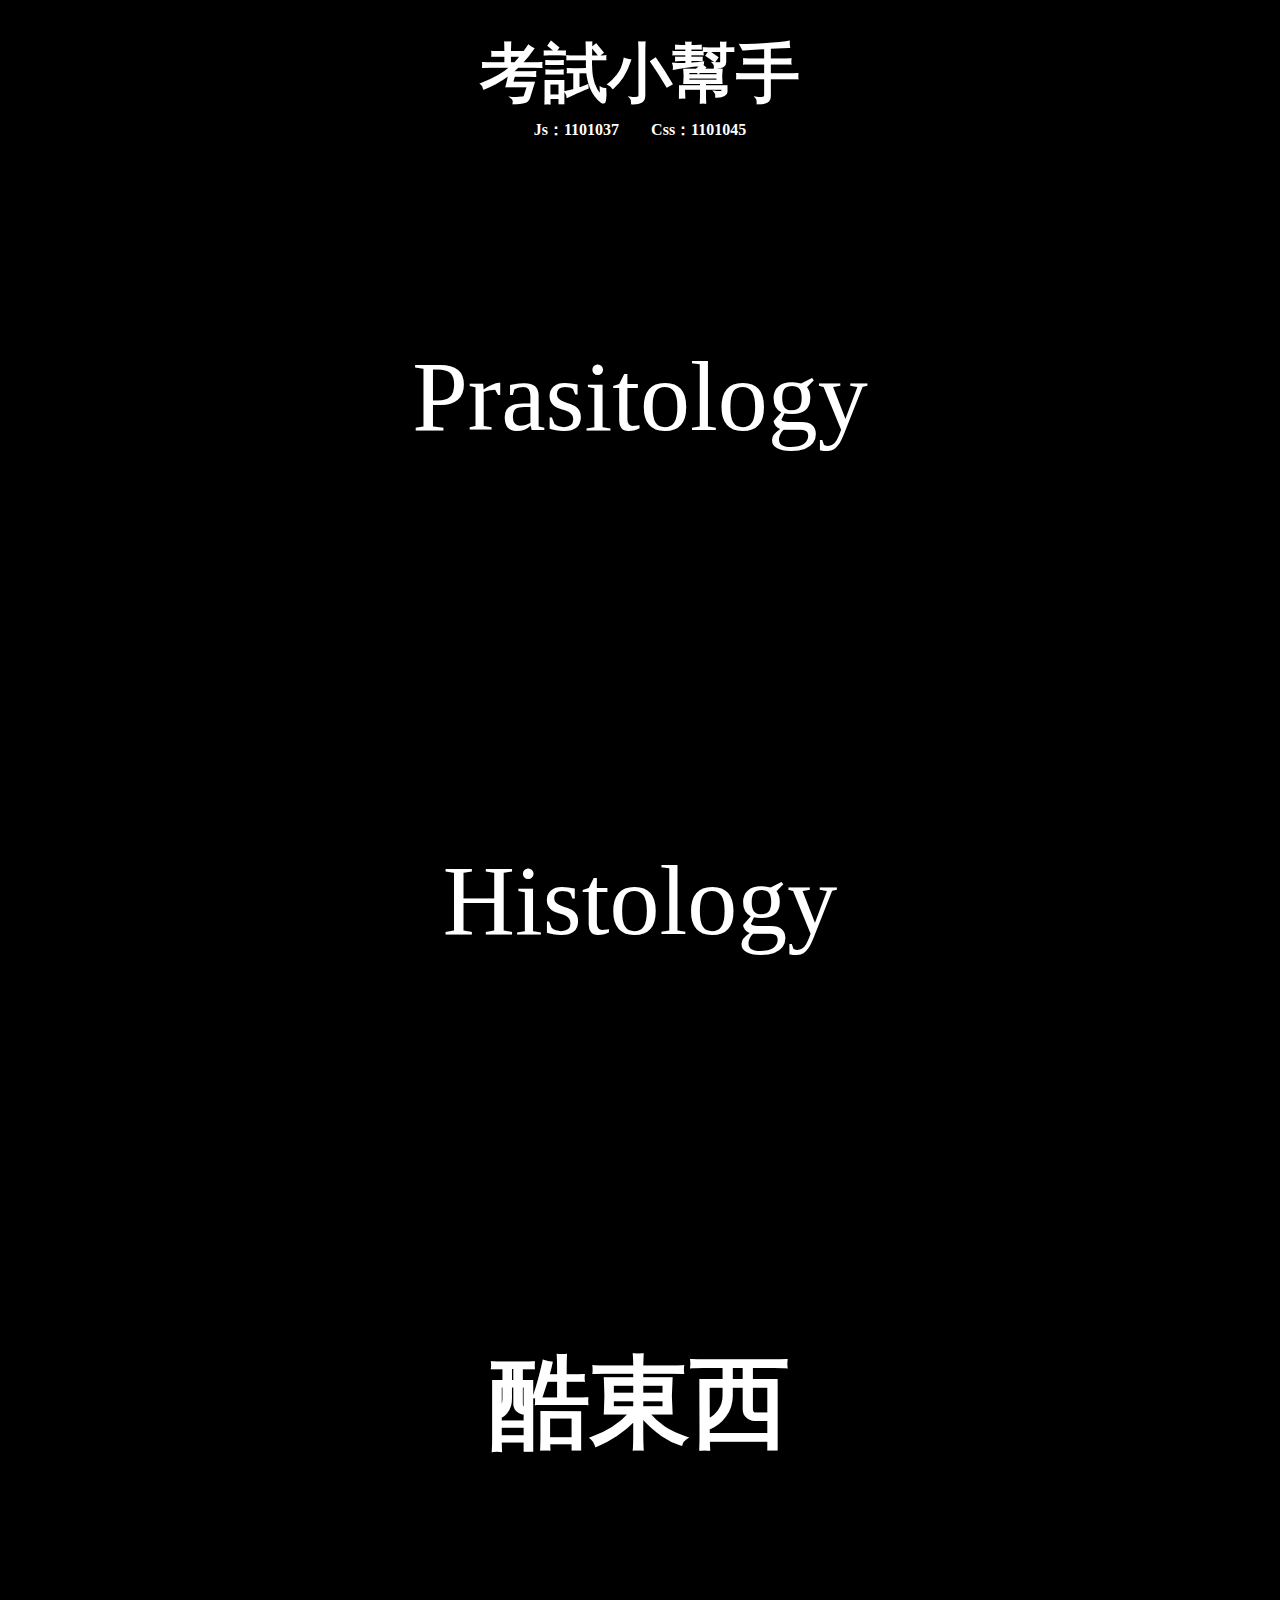
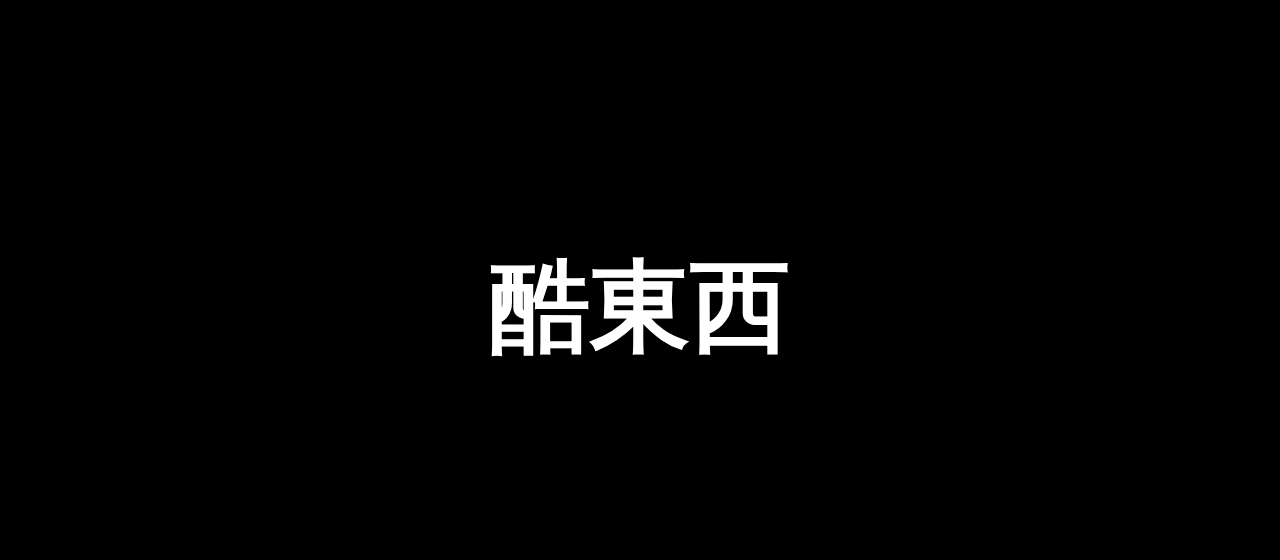
<file: index.html>
<!DOCTYPE html>
<html lang="en">
<head>
<meta charset="UTF-8">
<meta name="viewport" content="width=device-width, initial-scale=1.0">
<title>考試小幫手</title>
<link rel="stylesheet" href="index_css.css">

</head>
<!-- <body style="background-image: url('https://storage.needpix.com/rsynced_images/black-bricks-background.jpg');"> -->
<body style="background-color:black">

<div class="container">
    <h1 style="text-align:center; font-size:400%; color:white"class="main-title";>考試小幫手</h1>
    <h2 style="text-align:center; font-size:100%; color:white"class="sub-title";>Js：1101037&nbsp;&nbsp;&nbsp;&nbsp;&nbsp;&nbsp;&nbsp;&nbsp;Css：1101045</h2>
    <div class="section section1">
        <div class="background-overlay"></div>
        <div class="section-title">Prasitology</div>
        <div class="link-text" style="top:26%;"><a href="http://127.0.0.1:3000/project/parasitology-mid.html" target="_blank">Midterm Ch-En</a></div>
            <!-- 第一條連結，Midterm中翻英 -->
        <div class="link-text" style="top:32%;"><a href="https://www.youtube.com/watch?v=9MCiixIkzUk" target="_blank">Midterm Mock test</a></div>
            <!-- 第二條連結 Midterm跑台 -->
         <div class="link-text" style="top:38%;"><a href="http://127.0.0.1:3000/project/parasitology-fin.html" target="_blank">Finals Ch-En</a></div>
            <!-- 第三條連結 Finals中翻英 -->
        <div class="link-text" style="top:44%;"><a href="https://www.youtube.com/watch?v=9MCiixIkzUk" target="_blank">Finals Mock test</a></div>
            <!-- 第三條連結 Finals跑台 -->
    </div>
    <div class="section section2">
        <div class="background-overlay"></div>
        <div class="section-title">Histology</div>
        <div class="link-text" style="top:26%;"><a href="https://www.youtube.com/watch?v=9MCiixIkzUk" target="_blank">Midterm Ch-En</a></div>
            <!-- 第一條連結，Midterm中翻英 -->
        <div class="link-text" style="top:32%;"><a href="https://www.youtube.com/watch?v=9MCiixIkzUk" target="_blank">Midterm Mock test</a></div>
            <!-- 第二條連結 Midterm跑台 -->
        <div class="link-text" style="top:38%;"><a href="https://www.youtube.com/watch?v=9MCiixIkzUk" target="_blank">Finals Ch-En</a></div>
            <!-- 第三條連結 Finals中翻英 -->
        <div class="link-text" style="top:44%;"><a href="https://www.youtube.com/watch?v=9MCiixIkzUk" target="_blank">Finals Mock test</a></div>
            <!-- 第三條連結 Finals跑台 -->
    </div>
    <div class="section section3">
        <div class="background-overlay"></div>
        <div class="section-title"><b>酷東西</b></div>
        <div class="link-text" style="top:26%;"><a href="https://www.youtube.com/watch?v=dQw4w9WgXcQ" target="_blank">Midterm Ch-En</a></div>
            <!-- 第一條連結，Midterm中翻英 -->
        <div class="link-text" style="top:32%;"><a href="https://www.youtube.com/watch?v=dQw4w9WgXcQ" target="_blank">Midterm Mock test</a></div>
            <!-- 第二條連結 Midterm跑台 -->
        <div class="link-text" style="top:38%;"><a href="https://www.youtube.com/watch?v=dQw4w9WgXcQ" target="_blank">Finals Ch-En</a></div>
            <!-- 第三條連結 Finals中翻英 -->
        <div class="link-text" style="top:44%;"><a href="https://www.youtube.com/watch?v=dQw4w9WgXcQ" target="_blank">Finals Mock test</a></div>
            <!-- 第三條連結 Finals跑台 -->
    </div>
    <div class="section section4">
        <div class="background-overlay"></div>
        <div class="section-title"><b>酷東西</b></div>
        <div class="link-text" style="top:26%;"><a href="https://www.youtube.com/watch?v=_e9yMqmXWo0" target="_blank">Midterm Ch-En</a></div>
            <!-- 第一條連結，Midterm中翻英 -->
        <div class="link-text" style="top:32%;"><a href="https://www.youtube.com/watch?v=_e9yMqmXWo0" target="_blank">Midterm Mock test</a></div>
            <!-- 第二條連結 Midterm跑台 -->
        <div class="link-text" style="top:38%;"><a href="https://www.youtube.com/watch?v=_e9yMqmXWo0" target="_blank">Finals Ch-En</a></div>
            <!-- 第三條連結 Finals中翻英 -->
        <div class="link-text" style="top:44%;"><a href="https://www.youtube.com/watch?v=_e9yMqmXWo0" target="_blank">Finals Mock test</a></div>
            <!-- 第三條連結 Finals跑台 -->
    </div>
</div>

</body>
</html>
</file>
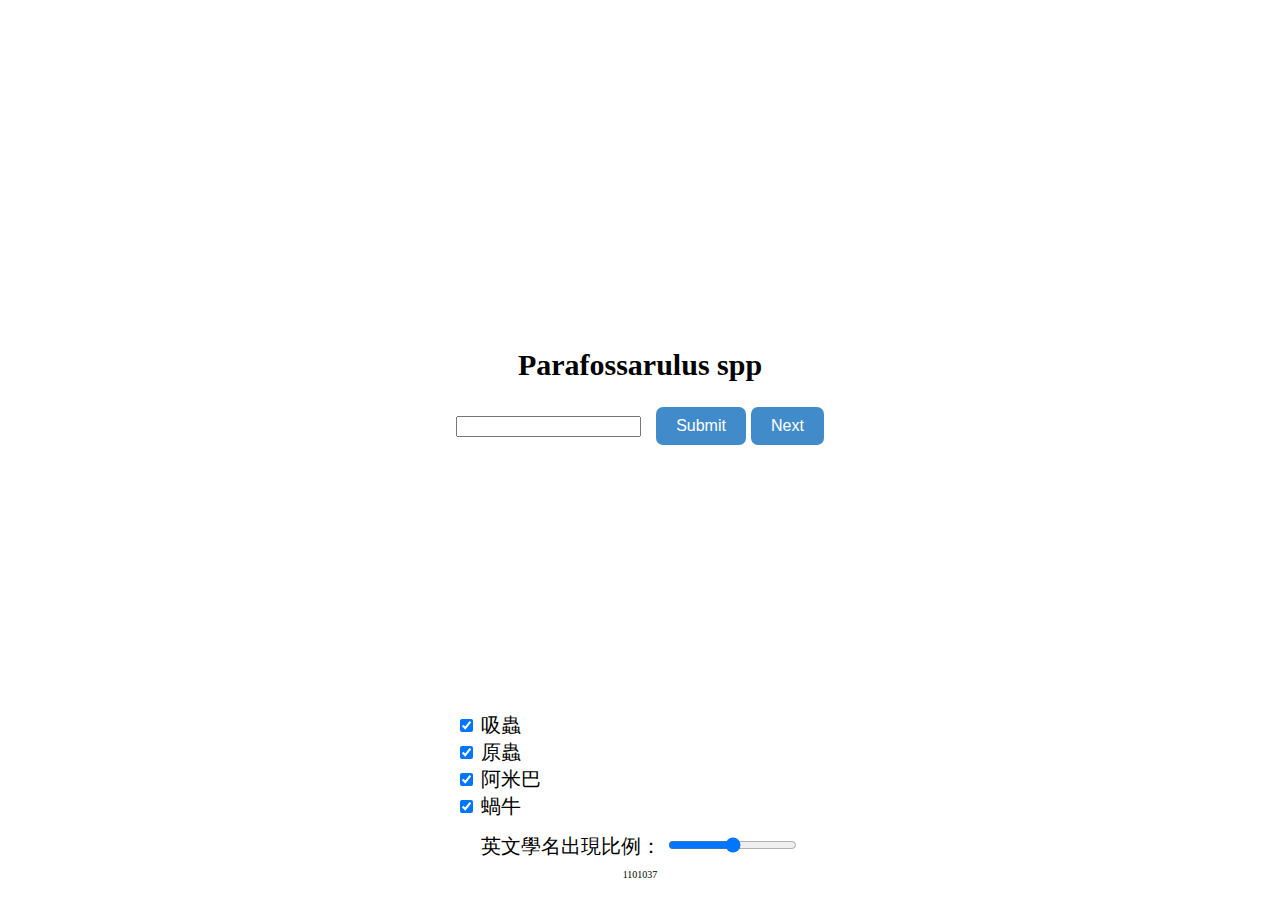
<file: parasitology-fin.html>
<!DOCTYPE html>
<html lang="zh">
<head>
  <meta charset="utf-8">
  <meta name="viewport" content="width=device-width, initial-scale=1.0">
  <style>
    body {
      display: flex;
      justify-content: center;
      font-size: 125%;
    }
    h2 {
      text-align: center;
    }
    #ansInput {
      margin-right: 10px;
    }
    .button {
      display: inline-block;
      padding: 10px 20px;
      background-color: #428bca;
      color: #fff;
      border: none;
      cursor: pointer;
      font-size: 16px;
      border-radius: 7px;
      transition: background-color 0.3s;
    }
    .button:hover {
      background-color: #3071a9;
    }
    .result {
      text-align: center;
      margin-top: 20px;
      font-size: 120%;
      font-weight: bold;
    }
    #checkbox {
      position: absolute;
      bottom: 80px;
    }
    #percent_cont {
      position: absolute;
      bottom: 40px;
      left: 0;
      width: 100%;
      text-align: center;
    }
    #name {
      font-size: 10px;
      position: absolute;
      bottom: 10px;
      left: 0;
      width: 100%;
      text-align: center;
    }
  </style>
</head>
<body>
  <div class="container" style="margin-top: 35vh;">
    <h2 id="question"></h2>
    <input type="text" id="ansInput">
    <button id="submit" onclick="checkAns()" class="button">Submit</button>
    <button id="next" onclick="nextQ()" class="button">Next</button>
    <p id="result" class="result"></p>
    <div id="checkbox">
      <input type="checkbox" data-id="trematoda_" checked> 吸蟲 <br />
      <input type="checkbox" data-id="protozoa_" checked> 原蟲 <br />
      <input type="checkbox" data-id="amoeba_" checked> 阿米巴 <br />
      <input type="checkbox" data-id="snail_" checked> 蝸牛 <br />
    </div>
    <div id="percent_cont">    
      <label for="percentage" id="perc_label">英文學名出現比例：</label>
      <input type="range" id="percentage" name="percentage" min="0" max="10">
    </div>
    <!-- <p id="debug"></p> -->
    <p id="name">1101037</p>
  </div>

  <script type = "text/javascript" src="parasitology-fin-database.js"></script>
  <script type = "text/javascript" src="parasitology-fin.js"></script>
</body>
</html>
</file>
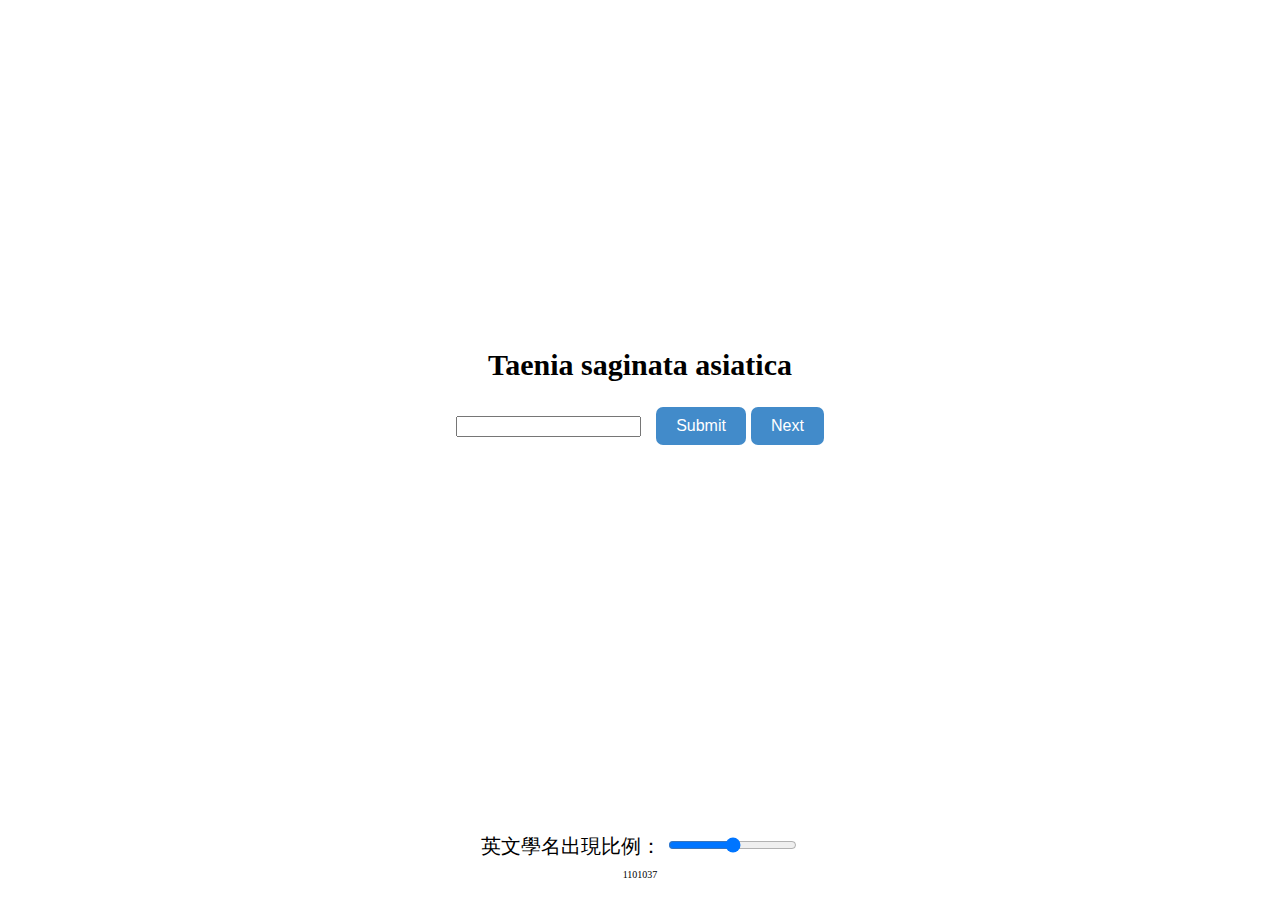
<file: parasitology-mid.html>
<!DOCTYPE html>
<html lang="zh">
<head>
  <meta charset="utf-8">
  <meta name="viewport" content="width=device-width, initial-scale=1.0">
  <style>
    body {
      display: flex;
      justify-content: center;
      font-size: 125%;
    }
    h2 {
      text-align: center;
    }
    #ansInput {
      margin-right: 10px;
    }
    .button {
      display: inline-block;
      padding: 10px 20px;
      background-color: #428bca;
      color: #fff;
      border: none;
      cursor: pointer;
      font-size: 16px;
      border-radius: 7px;
      transition: background-color 0.3s;
    }
    .button:hover {
      background-color: #3071a9;
    }
    .result {
      text-align: center;
      margin-top: 20px;
      font-size: 120%;
      font-weight: bold;
    }
    #percent_cont {
      position: absolute;
      bottom: 40px;
      left: 0;
      width: 100%;
      text-align: center;
    }
    #name {
      font-size: 10px;
      position: absolute;
      bottom: 10px;
      left: 0;
      width: 100%;
      text-align: center;
    }
  </style>
</head>
<body>
  <div class="container" style="margin-top: 35vh;">
    <h2 id="question"></h2>
    <input type="text" id="ansInput">
    <button id="submit" onclick="checkAns()" class="button">Submit</button>
    <button id="next" onclick="nextQ()" class="button">Next</button>
    <p id="result" class="result"></p>
    <div id="percent_cont">    
      <label for="percentage" id="perc_label">英文學名出現比例：</label>
      <input type="range" id="percentage" name="percentage" min="0" max="10">
    </div>
    <!-- <p id="debug"></p> -->
    <p id="name">1101037</p>
  </div>

  <script>
    let quiz = [ 
      {question: '蟯蟲', answer: 'Ascaris lumbricoides'},
      {question: '鞭蟲', answer: 'Trichuris trichiura'},
      {question: '美國鉤蟲', answer: 'Necator americanus'},
      {question: '十二指腸鉤蟲', answer: 'Ancylostoma duodenale'},
      {question: '糞小桿線蟲', answer: 'Strongyloides stercoralis'},
      {question: '蟯蟲', answer: 'Enterobius vermicularis'},
      {question: '海獸胃線蟲', answer: 'Anisakis spp.'},
      {question: '菲律賓毛線蟲', answer: 'Capillaria philippinensis'},
      {question: '旋毛蟲', answer: 'Trichinella spiralis'},
      {question: '肝蛭毛線蟲', answer: 'Capillaria hepatica'},
      {question: '廣東住血線蟲', answer: 'Angiostrongylus cantonensis'},
      {question: '哥斯大黎加住血線蟲', answer: 'Angiostrongylus costaricensis'},
      {question: '犬蛔蟲', answer: 'Toxocara canis'},
      {question: '犬鉤蟲', answer: 'Ancylostoma caninum'},
      {question: '有棘頷口線蟲', answer: 'Gnathostoma spinigerum'},
      {question: '班氏絲蟲', answer: 'Wuchereria bancrofti'},
      {question: '馬來絲蟲', answer: 'Brugia malayi'},
      {question: '帝汶絲蟲', answer: 'Brugia timori'},
      {question: '犬心絲蟲', answer: 'Dirofilaria immitis'},
      {question: '羅阿絲蟲', answer: 'Loa loa'},
      {question: '蟠尾絲蟲', answer: 'Onchocerca volvulus'},
      {question: '曼森絲蟲', answer: 'Mansonella spp.'},
      {question: '常現分辨絲蟲', answer: 'Mansonella perstans'},
      {question: '鏈狀絲蟲', answer: 'Mansonella streptocerca'},
      {question: '奧薩地絲蟲', answer: 'Mansonella ozzardi'},
      {question: '麥地那絲蟲', answer: 'Dracunculus medinensis'},
      {question: '廣節裂頭絛蟲', answer: 'Diphyllobothrium latum'},
      {question: '曼森裂頭絛蟲', answer: 'Spirometra mansoni'},
      {question: '有鉤絛蟲', answer: 'Taenia solium'},
      {question: '無鉤絛蟲', answer: 'Taenia saginata'},
      {question: '亞洲無鉤絛蟲', answer: 'Taenia saginata asiatica'},
      {question: '短小包膜絛蟲', answer: 'Hymenolepis nana'},
      {question: '縮小包膜絛蟲', answer: 'Hymenolepis diminuta'},
      {question: '犬腹殖器絛蟲', answer: 'Dipylidium caninum'},
      {question: '單房性包生絛蟲', answer: 'Echinococcus granulosus'},
      {question: '多房性包生絛蟲', answer: 'Echinococcus multilocularis'}
    ];
    
    let SelectedQ;
    let SelectedA;
    let randomN = 0;
    let rand = -1;
    let norepeat = [];

    function nextQ() {
      do {
        randomN = Math.floor(Math.random() * quiz.length);
      } while (norepeat.includes(randomN) === true);
      rand = randomN;

      norepeat.unshift(rand);

      if (norepeat.length >= Math.floor(quiz.length * 0.75)) {
        norepeat.pop();
      }
      
      let percentage = document.getElementById("percentage").value;
      let flip = Math.random() * 10;
      
      if (percentage < flip) {
        SelectedQ = quiz[rand].question;
        SelectedA = quiz[rand].answer;
      }
      else {
        SelectedQ = quiz[rand].answer;
        SelectedA = quiz[rand].question;
      };
      document.getElementById("question").innerHTML = `${SelectedQ}`;
      document.getElementById("result").innerHTML = ``;
      document.getElementById("ansInput").value = "";
      //document.getElementById("debug").innerHTML = `rand=${rand}, norepeat=${norepeat.toString()}`;
    }

    function checkAns() {
      let input = document.getElementById("ansInput").value;
      
      if (input === SelectedA || input === SelectedA + ' ') {
        document.getElementById("result").innerHTML = `Correct`;
      }
      else {
        document.getElementById("result").innerHTML = `Incorrect! <i>${SelectedA}</i>`;
      }
    }

    window.onload = function() {
      nextQ();

      document.getElementById("ansInput").addEventListener("keyup", ({key}) => {
        if (key === "Enter") {
          checkAns();
        }
      });
    };
  </script>
</body>
</html>
</file>
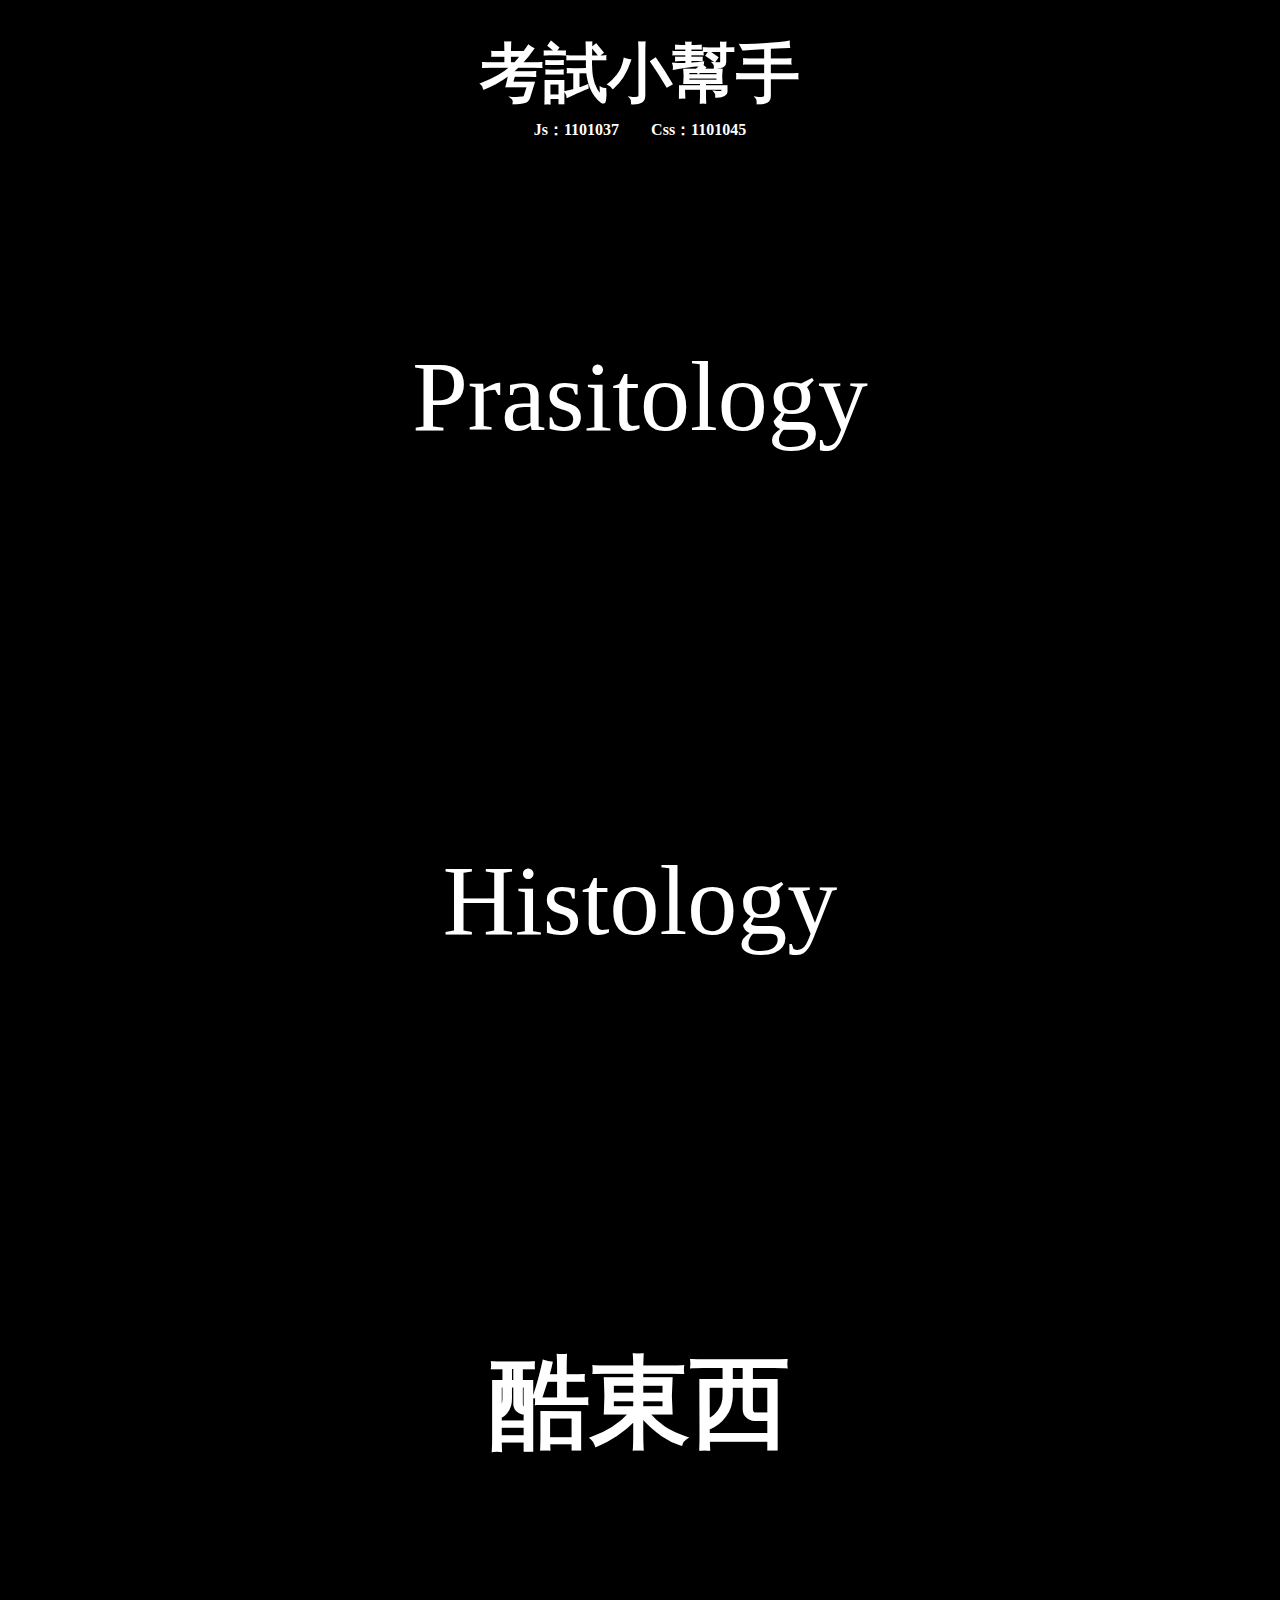
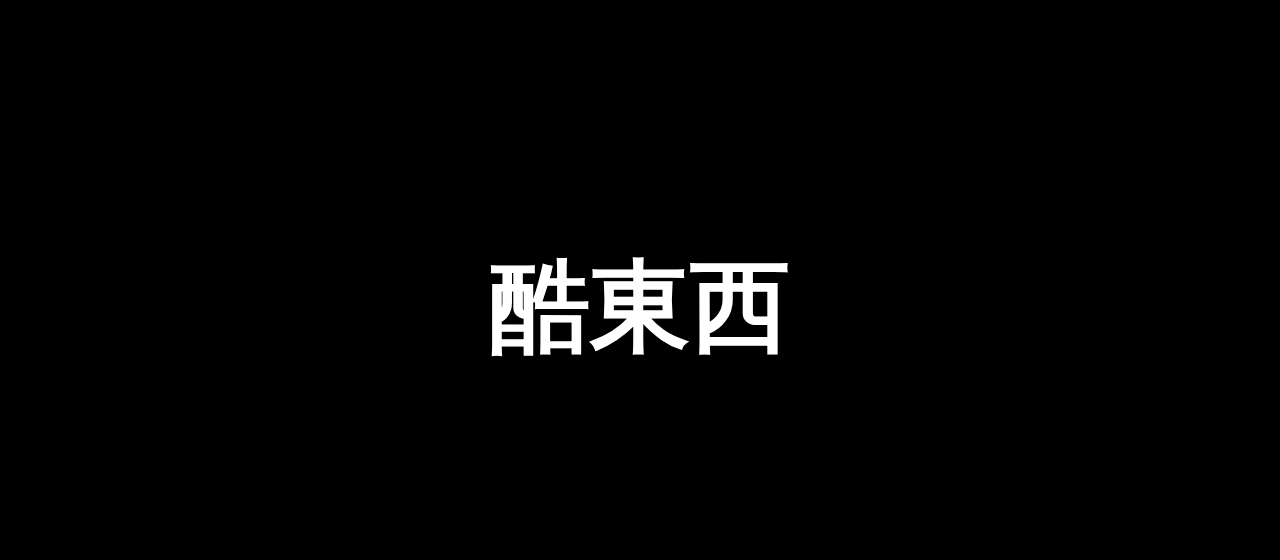
<file: project.html>
<!DOCTYPE html>
<html lang="en">
<head>
<meta charset="UTF-8">
<meta name="viewport" content="width=device-width, initial-scale=1.0">
<title>考試小幫手</title>
<link rel="stylesheet" href="projectstyle.css">

</head>
<!-- <body style="background-image: url('https://storage.needpix.com/rsynced_images/black-bricks-background.jpg');"> -->
<body style="background-color:black">

<div class="container">
    <h1 style="text-align:center; font-size:400%; color:white"class="main-title";>考試小幫手</h1>
    <h2 style="text-align:center; font-size:100%; color:white"class="sub-title";>Js：1101037&nbsp;&nbsp;&nbsp;&nbsp;&nbsp;&nbsp;&nbsp;&nbsp;Css：1101045</h2>
    <div class="section section1">
        <div class="background-overlay"></div>
        <div class="section-title">Prasitology</div>
        <div class="link-text" style="top:26%;"><a href="http://127.0.0.1:3000/project/parasitology-mid.html" target="_blank">Midterm Ch-En</a></div>
            <!-- 第一條連結，Midterm中翻英 -->
        <div class="link-text" style="top:32%;"><a href="https://www.youtube.com/watch?v=9MCiixIkzUk" target="_blank">Midterm Mock test</a></div>
            <!-- 第二條連結 Midterm跑台 -->
         <div class="link-text" style="top:38%;"><a href="http://127.0.0.1:3000/project/parasitology-fin.html" target="_blank">Finals Ch-En</a></div>
            <!-- 第三條連結 Finals中翻英 -->
        <div class="link-text" style="top:44%;"><a href="https://www.youtube.com/watch?v=9MCiixIkzUk" target="_blank">Finals Mock test</a></div>
            <!-- 第三條連結 Finals跑台 -->
    </div>
    <div class="section section2">
        <div class="background-overlay"></div>
        <div class="section-title">Histology</div>
        <div class="link-text" style="top:26%;"><a href="https://www.youtube.com/watch?v=9MCiixIkzUk" target="_blank">Midterm Ch-En</a></div>
            <!-- 第一條連結，Midterm中翻英 -->
        <div class="link-text" style="top:32%;"><a href="https://www.youtube.com/watch?v=9MCiixIkzUk" target="_blank">Midterm Mock test</a></div>
            <!-- 第二條連結 Midterm跑台 -->
        <div class="link-text" style="top:38%;"><a href="https://www.youtube.com/watch?v=9MCiixIkzUk" target="_blank">Finals Ch-En</a></div>
            <!-- 第三條連結 Finals中翻英 -->
        <div class="link-text" style="top:44%;"><a href="https://www.youtube.com/watch?v=9MCiixIkzUk" target="_blank">Finals Mock test</a></div>
            <!-- 第三條連結 Finals跑台 -->
    </div>
    <div class="section section3">
        <div class="background-overlay"></div>
        <div class="section-title"><b>酷東西</b></div>
        <div class="link-text" style="top:26%;"><a href="https://www.youtube.com/watch?v=dQw4w9WgXcQ" target="_blank">Midterm Ch-En</a></div>
            <!-- 第一條連結，Midterm中翻英 -->
        <div class="link-text" style="top:32%;"><a href="https://www.youtube.com/watch?v=dQw4w9WgXcQ" target="_blank">Midterm Mock test</a></div>
            <!-- 第二條連結 Midterm跑台 -->
        <div class="link-text" style="top:38%;"><a href="https://www.youtube.com/watch?v=dQw4w9WgXcQ" target="_blank">Finals Ch-En</a></div>
            <!-- 第三條連結 Finals中翻英 -->
        <div class="link-text" style="top:44%;"><a href="https://www.youtube.com/watch?v=dQw4w9WgXcQ" target="_blank">Finals Mock test</a></div>
            <!-- 第三條連結 Finals跑台 -->
    </div>
    <div class="section section4">
        <div class="background-overlay"></div>
        <div class="section-title"><b>酷東西</b></div>
        <div class="link-text" style="top:26%;"><a href="https://www.youtube.com/watch?v=_e9yMqmXWo0" target="_blank">Midterm Ch-En</a></div>
            <!-- 第一條連結，Midterm中翻英 -->
        <div class="link-text" style="top:32%;"><a href="https://www.youtube.com/watch?v=_e9yMqmXWo0" target="_blank">Midterm Mock test</a></div>
            <!-- 第二條連結 Midterm跑台 -->
        <div class="link-text" style="top:38%;"><a href="https://www.youtube.com/watch?v=_e9yMqmXWo0" target="_blank">Finals Ch-En</a></div>
            <!-- 第三條連結 Finals中翻英 -->
        <div class="link-text" style="top:44%;"><a href="https://www.youtube.com/watch?v=_e9yMqmXWo0" target="_blank">Finals Mock test</a></div>
            <!-- 第三條連結 Finals跑台 -->
    </div>
</div>

</body>
</html>
</file>
<file: index_css.css>
body, html {
    margin: 0;
    padding: 0;
    }
    .container {
        display: flex;
        flex-direction: column;
        height: 240vh;
        width: 100vw;
        background-size: cover;
        background-position: center;
    }
    
    .section {
        flex: 1;
        position:relative;
        background-size: cover;
        background-position: center;
        background-repeat: no-repeat;
        transition: 0.1s ease-in;
        transition: 0.2s ease-out;
        /* transition: 0.5s ease-in-out; */
    }
    
    /* .section1:hover{
        background: linear-gradient(to bottom, rgba(0, 0, 0, 1),rgba(0, 0, 0, 0.7),rgba(0, 0, 0, 0.5),rgba(0, 0, 0, 0.5),rgba(0, 0, 0, 0.8), rgba(0,0,0,1)),
                url('https://images.newscientist.com/wp-content/uploads/2022/11/29180303/SEI_135609894.jpg');
                background-size: cover;
        background-position: center;
        background-repeat: no-repeat;   
    }
    
    .section2:hover{
        background: linear-gradient(to bottom, rgba(0, 0, 0, 1),rgba(0, 0, 0, 0.5),rgba(0, 0, 0, 0.5), rgba(0, 0, 0, 0.5), rgba(0,0,0,1)),
        url('https://live.staticflickr.com/912/39978304920_98b4750737_b.jpg');
        background-size: cover;
        background-position: center;
        background-repeat: no-repeat;
    } */
    
    /* .section:hover {
        opacity:0.5
    } */
    
    .background-overlay {
        position: absolute;
        top: 0;
        left: 0;
        width: 100%;
        height: 100%;
        background-color: rgba(0, 0, 0, 0); /* 初始透明 */
        transition: background-color 0.2s ease-in-out; /* 过渡背景颜色 */
    }
    
    .section:hover .background-overlay {
        background-color: rgba(0, 0, 0, 0.5); /* 淡化的背景颜色 */
    }
    
    .section:hover .link-text {
        /* display: block; 鼠標移上去時顯示連結文字 */
        opacity: 1;
    }
    
    .section1 {
        background: linear-gradient(to bottom, rgba(0, 0, 0, 1),rgba(0, 0, 0, 0.2),rgba(0, 0, 0, 0),rgba(0, 0, 0, 0),rgba(0, 0, 0, 0.3), rgba(0,0,0,1)),
                    url('https://images.newscientist.com/wp-content/uploads/2022/11/29180303/SEI_135609894.jpg'); 
                    
        background-size: cover;
        background-position: center;
        background-repeat: no-repeat;
    }
    
    .section2 {
        background: linear-gradient(to bottom, rgba(0, 0, 0, 1),rgba(225, 225, 225, 0),rgba(225, 225, 225, 0), rgba(225, 225, 225, 0), rgba(0,0,0,1)), url('https://live.staticflickr.com/912/39978304920_98b4750737_b.jpg');  
        background-size: cover;
        background-position: center;
        background-repeat: no-repeat;  
    }
    
    .section3 {
        background: linear-gradient(to bottom, rgba(0, 0, 0, 1),rgba(225, 225, 225, 0),rgba(225, 225, 225, 0), rgba(225, 225, 225, 0), rgba(0,0,0,1)), url('https://img.lovepik.com/background/20211022/large/lovepik-starry-sky-background-image_401740955.jpg'); 
        background-size: cover;
        background-position: center;
        background-repeat: no-repeat; 
    }
    
    .section4 {
        background: linear-gradient(to bottom, rgba(0, 0, 0, 1),rgba(225, 225, 225, 0),rgba(225, 225, 225, 0), rgba(225, 225, 225, 0), rgba(0,0,0,1)), url('https://img.lovepik.com/background/20211022/large/lovepik-starry-sky-background-image_401740955.jpg' );  
        background-size: cover;
        background-position: center;
        background-repeat: no-repeat;
    }
    
    .link-text {
        text-align: center;
        background-color:rgba(255, 255, 255, 0.5);
        height: 50px;
        width: 1000px;
        font-size: 48px;
        Font-family:Arial;
        text-shadow: 2px 2px 4px rgba(0, 0, 0, 0.5);
        position: relative; /* 設置連結文字為絕對定位 */
        z-index: 1; /* 確保連結文字位於最上層 */
        top: 50%; /* 垂直置中 */
        left: 50%; /* 水平置中 */
        transform: translate(-50%, -50%); /* 設置垂直水平居中 */
        /* display: none; 初始隱藏連結文字 */
        opacity: 0;
        transition: 0.5s ease-in-out;
    }
    
    a {
        color:rgba(225, 225, 225, 1);
        text-decoration:none;
    }

    .section-title {
        text-align: center;
        color: white;
        font-size: 100px;
        position: absolute;
        top: 50%;
        left: 50%;
        transform: translate(-50%, -50%);
        opacity: 1;
        transition: opacity 0.1s ease-in-out;
        text-shadow: -5px 2px 4px rgba(0, 0, 0, 0.9);
    }
    
    .section:hover .section-title {
        opacity: 0;
    }
    
    .main-title {
        text-align: center;
        font-size: 400%;
        color: white;
        line-height: -1em; /* 上部行高 */
    }
    
    .sub-title {
        text-align: center;
        font-size: 100%;
        color: white;
        line-height: 0; /* 下部行高，较小 */
    }

    h1{
        margin-bottom: 0px;
        margin-top: 30px;
    }
</file>
<file: projectstyle.css>
body, html {
    margin: 0;
    padding: 0;
    }
    .container {
        display: flex;
        flex-direction: column;
        height: 240vh;
        width: 100vw;
        background-size: cover;
        background-position: center;
    }
    
    .section {
        flex: 1;
        position:relative;
        background-size: cover;
        background-position: center;
        background-repeat: no-repeat;
        transition: 0.1s ease-in;
        transition: 0.2s ease-out;
        /* transition: 0.5s ease-in-out; */
    }
    
    /* .section1:hover{
        background: linear-gradient(to bottom, rgba(0, 0, 0, 1),rgba(0, 0, 0, 0.7),rgba(0, 0, 0, 0.5),rgba(0, 0, 0, 0.5),rgba(0, 0, 0, 0.8), rgba(0,0,0,1)),
                url('https://images.newscientist.com/wp-content/uploads/2022/11/29180303/SEI_135609894.jpg');
                background-size: cover;
        background-position: center;
        background-repeat: no-repeat;   
    }
    
    .section2:hover{
        background: linear-gradient(to bottom, rgba(0, 0, 0, 1),rgba(0, 0, 0, 0.5),rgba(0, 0, 0, 0.5), rgba(0, 0, 0, 0.5), rgba(0,0,0,1)),
        url('https://live.staticflickr.com/912/39978304920_98b4750737_b.jpg');
        background-size: cover;
        background-position: center;
        background-repeat: no-repeat;
    } */
    
    /* .section:hover {
        opacity:0.5
    } */
    
    .background-overlay {
        position: absolute;
        top: 0;
        left: 0;
        width: 100%;
        height: 100%;
        background-color: rgba(0, 0, 0, 0); /* 初始透明 */
        transition: background-color 0.2s ease-in-out; /* 过渡背景颜色 */
    }
    
    .section:hover .background-overlay {
        background-color: rgba(0, 0, 0, 0.5); /* 淡化的背景颜色 */
    }
    
    .section:hover .link-text {
        /* display: block; 鼠標移上去時顯示連結文字 */
        opacity: 1;
    }
    
    .section1 {
        background: linear-gradient(to bottom, rgba(0, 0, 0, 1),rgba(0, 0, 0, 0.2),rgba(0, 0, 0, 0),rgba(0, 0, 0, 0),rgba(0, 0, 0, 0.3), rgba(0,0,0,1)),
                    url('https://images.newscientist.com/wp-content/uploads/2022/11/29180303/SEI_135609894.jpg'); 
                    
        background-size: cover;
        background-position: center;
        background-repeat: no-repeat;
    }
    
    .section2 {
        background: linear-gradient(to bottom, rgba(0, 0, 0, 1),rgba(225, 225, 225, 0),rgba(225, 225, 225, 0), rgba(225, 225, 225, 0), rgba(0,0,0,1)), url('https://live.staticflickr.com/912/39978304920_98b4750737_b.jpg');  
        background-size: cover;
        background-position: center;
        background-repeat: no-repeat;  
    }
    
    .section3 {
        background: linear-gradient(to bottom, rgba(0, 0, 0, 1),rgba(225, 225, 225, 0),rgba(225, 225, 225, 0), rgba(225, 225, 225, 0), rgba(0,0,0,1)), url('https://img.lovepik.com/background/20211022/large/lovepik-starry-sky-background-image_401740955.jpg'); 
        background-size: cover;
        background-position: center;
        background-repeat: no-repeat; 
    }
    
    .section4 {
        background: linear-gradient(to bottom, rgba(0, 0, 0, 1),rgba(225, 225, 225, 0),rgba(225, 225, 225, 0), rgba(225, 225, 225, 0), rgba(0,0,0,1)), url('https://img.lovepik.com/background/20211022/large/lovepik-starry-sky-background-image_401740955.jpg' );  
        background-size: cover;
        background-position: center;
        background-repeat: no-repeat;
    }
    
    .link-text {
        text-align: center;
        background-color:rgba(255, 255, 255, 0.5);
        height: 50px;
        width: 1000px;
        font-size: 48px;
        Font-family:Arial;
        text-shadow: 2px 2px 4px rgba(0, 0, 0, 0.5);
        position: relative; /* 設置連結文字為絕對定位 */
        z-index: 1; /* 確保連結文字位於最上層 */
        top: 50%; /* 垂直置中 */
        left: 50%; /* 水平置中 */
        transform: translate(-50%, -50%); /* 設置垂直水平居中 */
        /* display: none; 初始隱藏連結文字 */
        opacity: 0;
        transition: 0.5s ease-in-out;
    }
    
    a {
        color:rgba(225, 225, 225, 1);
        text-decoration:none;
    }

    .section-title {
        text-align: center;
        color: white;
        font-size: 100px;
        position: absolute;
        top: 50%;
        left: 50%;
        transform: translate(-50%, -50%);
        opacity: 1;
        transition: opacity 0.1s ease-in-out;
        text-shadow: -5px 2px 4px rgba(0, 0, 0, 0.9);
    }
    
    .section:hover .section-title {
        opacity: 0;
    }
    
    .main-title {
        text-align: center;
        font-size: 400%;
        color: white;
        line-height: -1em; /* 上部行高 */
    }
    
    .sub-title {
        text-align: center;
        font-size: 100%;
        color: white;
        line-height: 0; /* 下部行高，较小 */
    }

    h1{
        margin-bottom: 0px;
        margin-top: 30px;
    }
</file>
